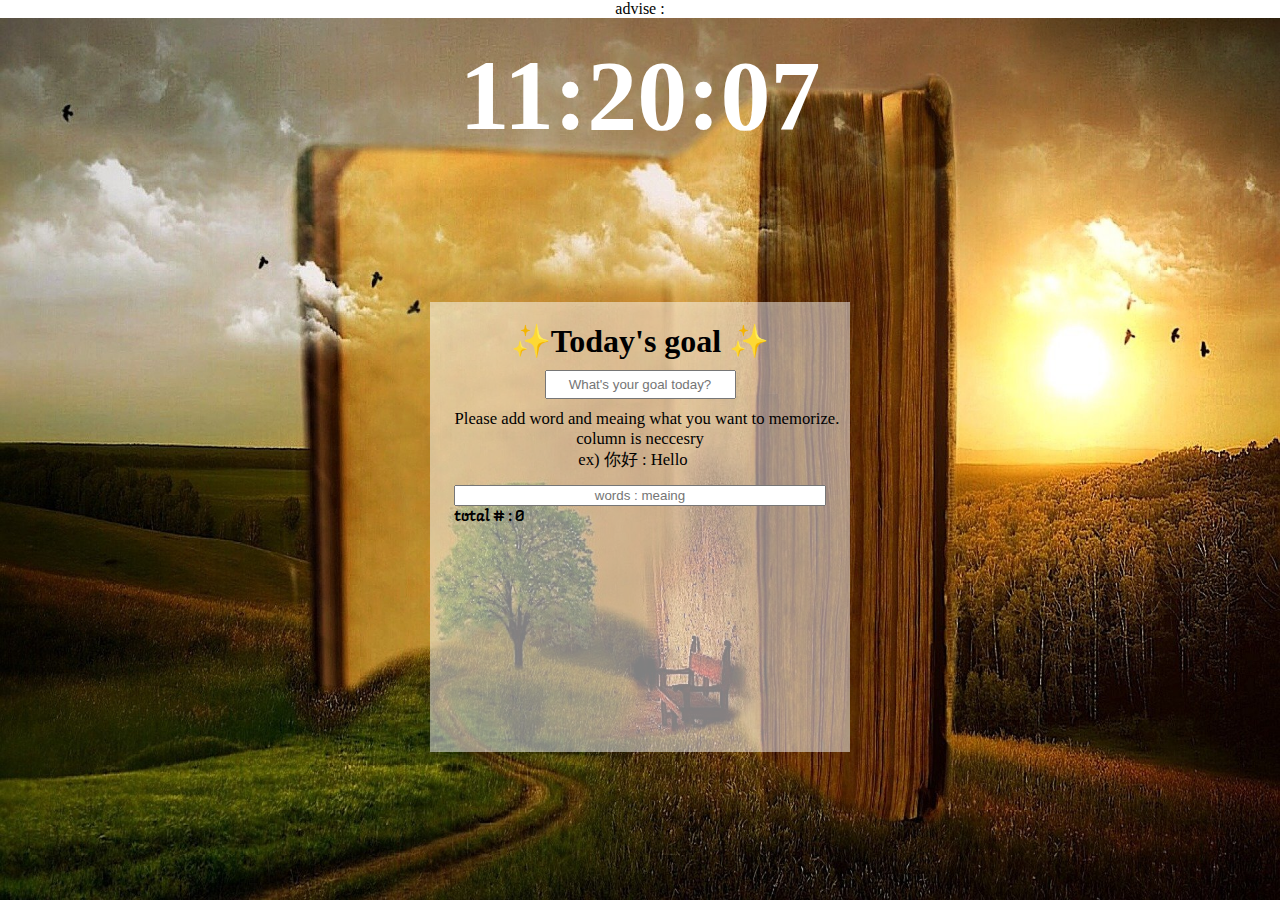
<file: index.html>
<!DOCTYPE html>
<html lang="en">
  <meta charset="UTF-8">
  <meta name="viewport" content="width=device-width, initial-scale=1.0">
  <link rel="stylesheet" href="style.css">
  <link href="https://fonts.googleapis.com/css2?family=Josefin+Sans:wght@200;300&family=Langar&display=swap" rel="stylesheet">
  <title>Words List</title>

</head>
<body>
  <!-- <div class="trans">
    <button class="kor">한글</button>
    <button class="eng">English</button>
  </div> -->
  <div class="header">
    <p>advise : <span class="advice_js"></span></p>
  </div>
  </div>
  <div class="js-clock">
    <h1>00:00:00</h1>
  </div>  
  <section class="wrap">
    <h1>✨Today's goal ✨ </h1>
    <h2 class="resolutionBox"></h2>
  <form class="js-form">
    <input type="text" placeholder="What's your goal today?"/>
  </form>
  <span class="span_meg"> Please add word and meaing what you want to memorize. column is neccesry<br> ex)  你好 : Hello </span><br>
  <form class="js-word">
    <input type="text" placeholder="words : meaing" id="textBox"/>
    <p>total # :<span class="num"> 0</span> </p>
  </form>
  <ul class="js-wordList">
    <!-- <li>단어   :  뜻   </li> -->
  </ul>
  </section> 
    
  <script src="clock.js"></script>
  <script src="resol.js"></script>
  <script src="words.js"></script>
  <script src="bg.js"></script>
  <script src="advice.js"></script>
  <!-- <script src="tranlate.js"></script> -->

</body>
</html>
</file>
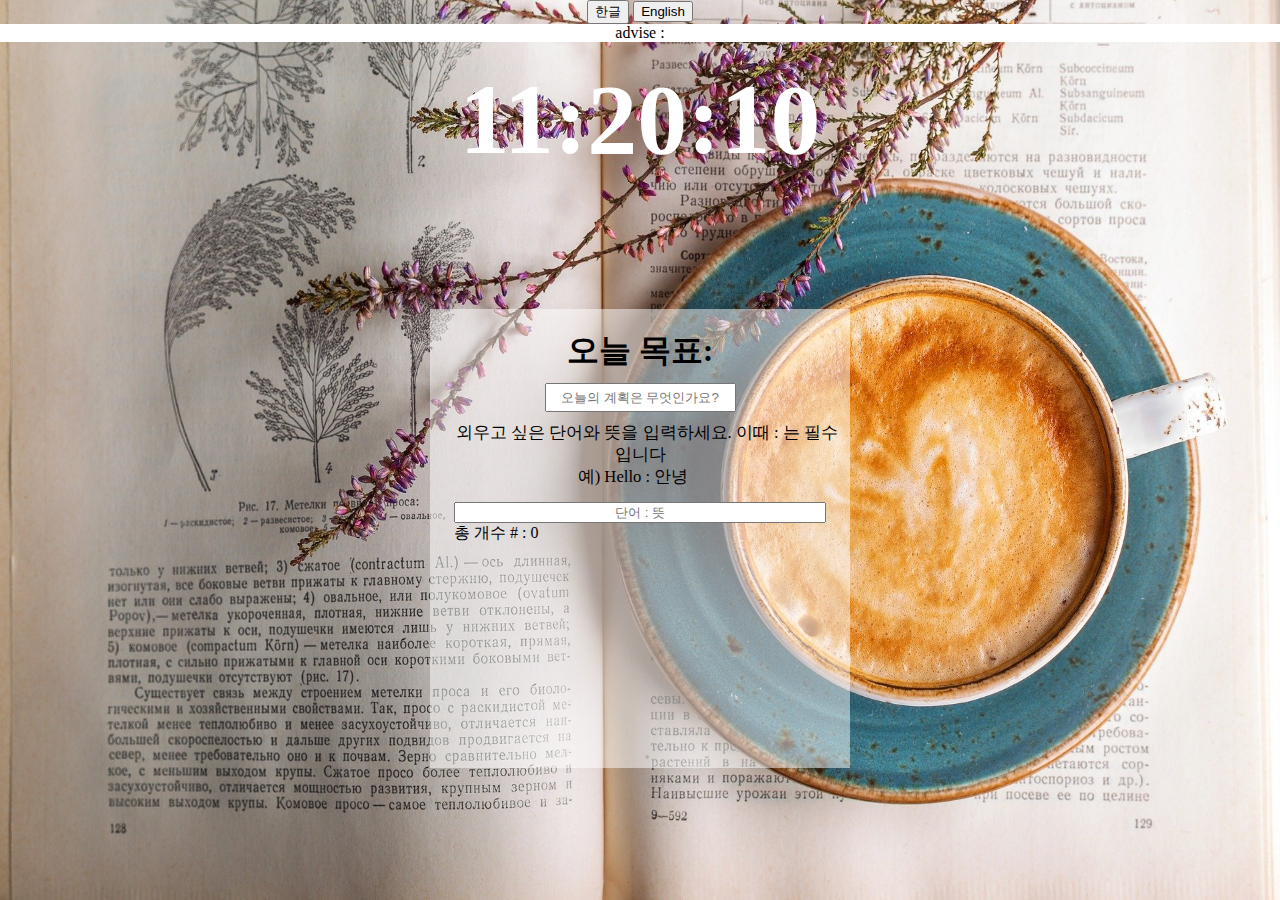
<file: kor.html>
<!DOCTYPE html>
<html lang="en">
  <meta charset="UTF-8">
  <meta name="viewport" content="width=device-width, initial-scale=1.0">
  <link rel="stylesheet" href="style.css">
  <title>Words List</title>

</head>
<body>
  <div class="trans">
    <button class="kor">한글</button>
    <button class="eng">English</button>
  </div>
  <div class="header">
    <p>advise : <span class="advice_js"></span></p>
  </div>
  </div>
  <div class="js-clock">
    <h1>00:00:00</h1>
  </div>  
  <section class="wrap">
    <h1>오늘 목표:</h1>
    <h2 class="resolutionBox"></h2>
  <form class="js-form">
    <input type="text" placeholder="오늘의 계획은 무엇인가요?"/>
  </form>
  <span class="span_meg"> 외우고 싶은 단어와 뜻을 입력하세요. 이때 : 는 필수입니다
    <br> 예)  Hello : 안녕 </span><br>
  <form class="js-word">
    <input type="text" placeholder="단어 : 뜻" id="textBox"/>
    <p>총 개수 # :<span class="num"> 0</span> </p>
  </form>
  <ul class="js-wordList">
    <!-- <li>단어   :  뜻   </li> -->
  </ul>
  </section> 
    
  <script src="clock.js"></script>
  <script src="resol.js"></script>
  <script src="words.js"></script>
  <script src="bg.js"></script>
  <script src="advice.js"></script>
  <script src="tranlate.js"></script>

</body>
</html>
</file>
<file: style.css>
:root {
  --fontsize-large: 50px;
  --fontsize-mid: 20px;
  --padding: 10px;
  --checked: rgb(90, 90, 90);
  --white-color: white;
  --box-span: 14px;
}
* {
  margin: 0px;
  text-align: center;
  /* align-items: center; */
}

body {
  display: flex;
  flex-direction: column;
  align-content: space-between;
  align-items: center;
  height: 100vh;
  font-family: 'Dancing Script', cursive;
  /* font-family: 'Josefin Sans', sans-serif; */
  /* margin-top: 200px; */
}
.header {
  display: flex;
  background-color: var(--white-color);
  justify-content: space-evenly;
  width: 100%;
}

.wrap {
  background-color: rgb(255, 255, 255, 0.5);
  padding: 10px;
  width: 400px;
  margin: auto;
}
.wrap h1,
.resolutionBox {
  margin: var(--padding);
}
.advice_js {
  font-family: 'Dancing Script', cursive;
}
.form,
.hidden {
  display: none;
}

.js-clock h1 {
  font-size: calc(var(--fontsize-large) * 2);
  margin-top: calc(var(--padding) * 2);
  color: var(--white-color);
}
.span_meg {
  margin: var(--box-span);
  font-size: calc(var(--fontsize-mid) / 1.2);
}
.js-word {
  margin: var(--box-span);
  display: flex;
  flex-direction: column;
  font-family: 'Langar', cursive;
}
.js-word p {
  text-align: left;
}
.showing {
  display: block;
  padding: calc(var(--padding) / 2);
  margin: auto;
  margin-top: var(--padding);
  margin-bottom: var(--padding);
}
.js-wordList {
  padding-left: 0px;
  height: 200px;
  overflow-y: scroll;
}
.js-wordList > li {
  display: flex;
  width: 300px;
  margin-left: auto;
  margin-right: auto;
  justify-content: space-between;
}
.js-wordList > li > #id {
  margin: 7px;
}
.js-wordList > li > #spanBox {
  padding: 0px 0px 0px 10px;
  font-size: var(--fontsize-mid);
  /* padding-left: var(--padding); */
}
.js-wordList > li > #spanBox > span {
  padding-left: calc(var(--padding) / 2);
}

.js-wordList #trashCan {
  opacity: 0%;
  outline: none;
  border: none;
  background-color: transparent;
  font-size: 18px;
}
.js-wordList #trashCan:hover {
  opacity: 100%;
}
.checked {
  text-decoration-line: line-through;
  color: var(--checked);
}
.bgImage {
  position: absolute;
  top: 0;
  left: 0;
  width: 100%;
  height: 100%;
  z-index: -1;
  animation: fadeIn 5s linear;
}
/* 
.advice_js {
  animation-duration: 3s;
  animation-name: slidein;
  animation-iteration-count: infinite;
  animation-direction: ;
}
@keyframes slidein {
  from {
    margin-left: 100%;
    width: 300%
  }

  to {
    margin-left: 0%;
    width: 100%;
  } */
</file>
